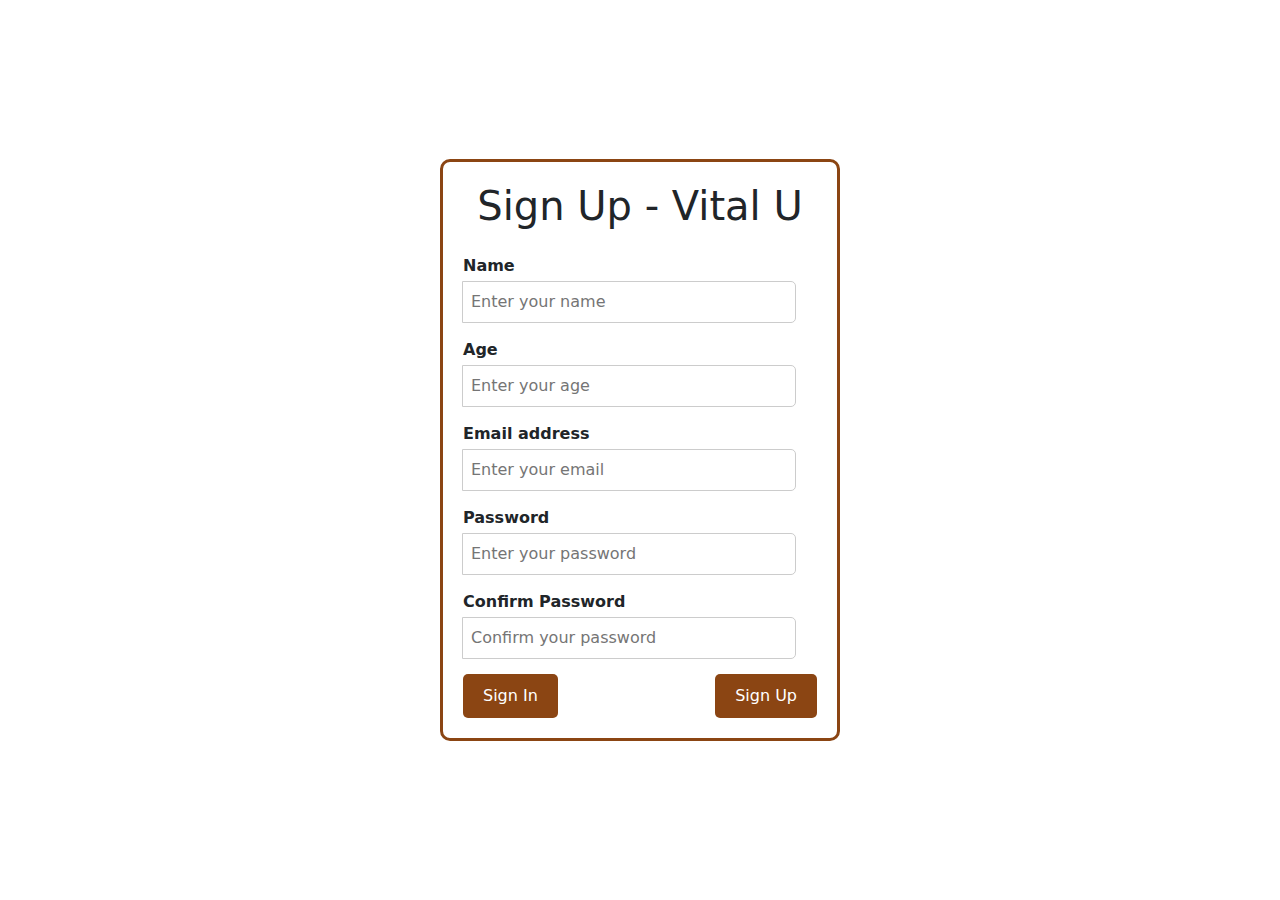
<file: signin.html>
<!DOCTYPE html>
<html lang="en">

<head>
    <meta charset="UTF-8">
    <meta name="viewport" content="width=device-width, initial-scale=1.0">
    <title>Sign Up - Vital U</title>
    <link rel="stylesheet" href="https://stackpath.bootstrapcdn.com/bootstrap/5.1.3/css/bootstrap.min.css">
    <style>
        body {
            background-image: url('C:/Users/taara/OneDrive/Desktop/hackathon/images/bg2.jpg');
            background-size: cover;
            background-position: center;
            background-repeat: no-repeat;
            display: flex;
            justify-content: center;
            align-items: center;
            height: 100vh;
        }

        .container {
            width: 400px; /* Reduced container width */
            padding: 20px; /* Reduced padding for better spacing */
            border: 3px solid #8B4513; /* Reverted to original border width and brown color */
            border-radius: 10px;
        }

        .input-group {
            margin-bottom: 15px; /* Reduced margin for better spacing */
        }

        .input-group label {
            font-weight: bold;
            margin-bottom: 3px; /* Reduced margin for better spacing */
        }

        .input-group input {
            width: calc(100% - 20px); /* Adjusted width of input boxes */
            padding: 8px; /* Reduced padding for better spacing */
            border-radius: 5px;
            border: 1px solid #ccc;
        }

        .btn-signin {
            background-color: #8B4513; /* Brown color */
            color: #fff;
            border: none;
            padding: 10px 20px;
            border-radius: 5px;
            cursor: pointer;
            transition: background-color 0.3s ease;
        }

        .btn-signin:hover {
            background-color: #654321; /* Darker shade of brown */
        }

        .btn-signup {
            background-color: #8B4513; /* Primary color (blue) */
            color: #fff;
            border: none;
            padding: 10px 20px;
            border-radius: 5px;
            cursor: pointer;
            transition: background-color 0.3s ease;
        }

        .btn-signup:hover {
            background-color: #0056b3; /* Darker shade of blue */
        }
    </style>
</head>

<body>

    <div class="container">
        <h1 class="text-center mb-4">Sign Up - Vital U</h1>
        <div class="input-group">
            <label for="name">Name</label>
            <input type="text" id="name" placeholder="Enter your name" required>
        </div>
        <div class="input-group">
            <label for="age">Age</label>
            <input type="number" id="age" placeholder="Enter your age" required>
        </div>
        <div class="input-group">
            <label for="email">Email address</label>
            <input type="email" id="email" placeholder="Enter your email" required>
        </div>
        <div class="input-group">
            <label for="password">Password</label>
            <input type="password" id="password" placeholder="Enter your password" required>
        </div>
        <div class="input-group">
            <label for="confirmPassword">Confirm Password</label>
            <input type="password" id="confirmPassword" placeholder="Confirm your password" required>
        </div>
        <button type="submit" class="btn btn-signin float-start">Sign In</button>
        <button type="submit" class="btn btn-signup float-end">Sign Up</button>
    </div>

</body>

</html>
</file>
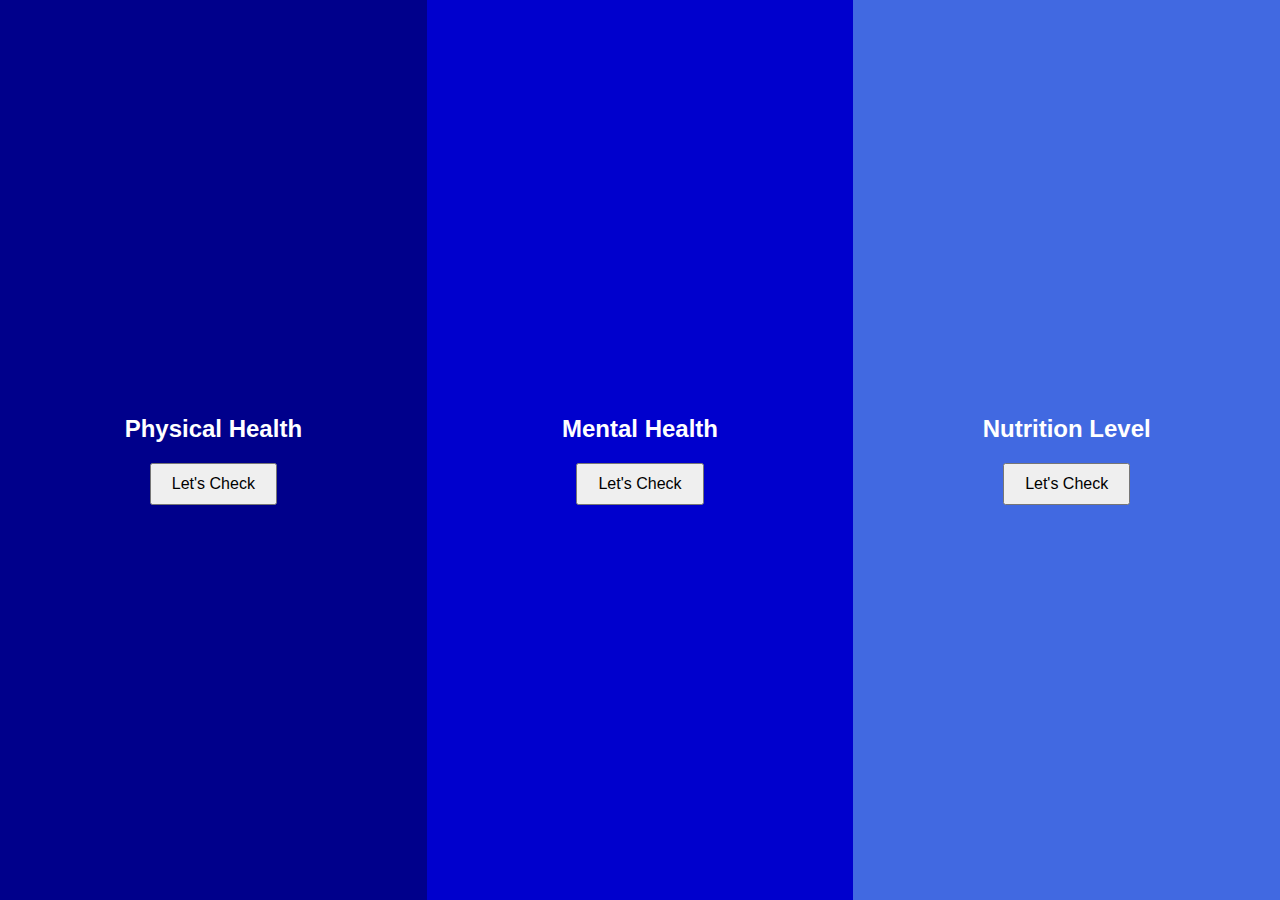
<file: third_page.html>
<!DOCTYPE html>
<html lang="en">
<head>
    <meta charset="UTF-8">
    <meta name="viewport" content="width=device-width, initial-scale=1.0">
    <link rel="stylesheet" href="styles.css">
    <title>Vital Checker - Health Areas</title>
</head>
<body>
    <div class="health-areas-page">
        <div class="health-area" style="background-color: darkblue;">
            <h2>Physical Health</h2>
            <button onclick="location.href='fourth_page.html'">Let's Check</button>
        </div>
        <div class="health-area" style="background-color: mediumblue;">
            <h2>Mental Health</h2>
            <button onclick="location.href='#'">Let's Check</button>
        </div>
        <div class="health-area" style="background-color: #4169E1;">
            <h2>Nutrition Level</h2>
            <button onclick="location.href='#'">Let's Check</button>
        </div>
    </div>
<script src="app.js"></script>
</body>
</html>
</file>
<file: styles.css>
body {
    margin: 0;
    padding: 0;
    font-family: Arial, sans-serif;
}

.welcome-page {
    background-color: lightblue;
    height: 100vh;
    display: flex;
    flex-direction: column;
    align-items: center;
    justify-content: center;
}

/* Add these styles to your existing styles.css file */

.welcome-page h1 {
    margin-bottom: 20px;
    color: white;
    font-size: 3em;
    text-transform: uppercase;
    letter-spacing: 5px;
    font-weight: bold;
    text-shadow: 2px 2px 4px rgba(0, 0, 0, 0.8);
    position: relative;
    animation: fallAndBounce 1.5s ease-in-out;
    opacity: 100; /* Initially set opacity to 0 */
}

/* Keyframes for fallAndBounce animation */
@keyframes fallAndBounce {
    0% {
        transform: translateY(-100vh); /* Move the words outside the screen */
        opacity: 0;
    }
    20%, 50%, 80% {
        transform: translateY(30px);
        opacity: 1;
    }
    40% {
        transform: translateY(50px);
    }
    60% {
        transform: translateY(30px);
    }
}

.welcome-page button {
    padding: 12px 24px;
    font-size: 16px;
    cursor: pointer;
    background-color: #3498db;
    color: #fff;
    border: none;
    border-radius: 10px;
    box-shadow: 0 4px 8px rgba(0, 0, 0, 0.2);
    transform-origin: center bottom;
    animation: fadeIn 1s ease-in-out 1.5s;
}

/* Keyframes for fadeIn animation */
@keyframes fadeIn {
    from {
        opacity: 0;
    }
    to {
        opacity: 1;
    }
}

.welcome-page button:hover {
    transform: scale(1.05);
    box-shadow: 0 8px 16px rgba(0, 0, 0, 0.2);
    transition: transform 0.3s ease-in-out, box-shadow 0.3s ease-in-out;
}


.signin-page {
    background-color: lightblue;
    height: 100vh;
    display: flex;
    flex-direction: column;
    align-items: center;
    justify-content: center;
}

.credentials-container {
    background-color: white;
    padding: 20px;
    border-radius: 10px;
    box-shadow: 0 0 10px rgba(0, 0, 0, 0.1);
}

.credentials-container h2 {
    margin-bottom: 20px;
}

form {
    display: flex;
    flex-direction: column;
}

label {
    margin-bottom: 10px;
}

input {
    padding: 8px;
    margin-bottom: 15px;
}

button {
    padding: 10px 20px;
    font-size: 16px;
    cursor: pointer;
}

.health-areas-page {
    display: flex;
    height: 100vh;
}

.health-area {
    flex: 1;
    display: flex;
    flex-direction: column;
    align-items: center;
    justify-content: center;
    color: white;
    text-align: center;
}

.health-area h2 {
    margin-bottom: 20px;
}

.health-area button {
    padding: 10px 20px;
    font-size: 16px;
    cursor: pointer;
}

.questionnaire-page {
    background-color: darkblue;
    height: 100vh;
    display: flex;
    flex-direction: column;
    align-items: center;
    justify-content: center;
}

.questionnaire-page h2 {
    margin-bottom: 20px;
}

form {
    display: flex;
    flex-direction: column;
}

label {
    margin-bottom: 10px;
}

input {
    padding: 8px;
    margin-bottom: 15px;
}

.results-page {
    background-color: darkblue;
    height: 100vh;
    display: flex;
    flex-direction: column;
    align-items: center;
    justify-content: center;
}

.results-page h2 {
    margin-bottom: 20px;
}

.navigation-buttons {
    margin-top: 20px;
}

.navigation-buttons button {
    padding: 10px 20px;
    font-size: 16px;
    cursor: pointer;
    margin-right: 10px;
}
</file>
